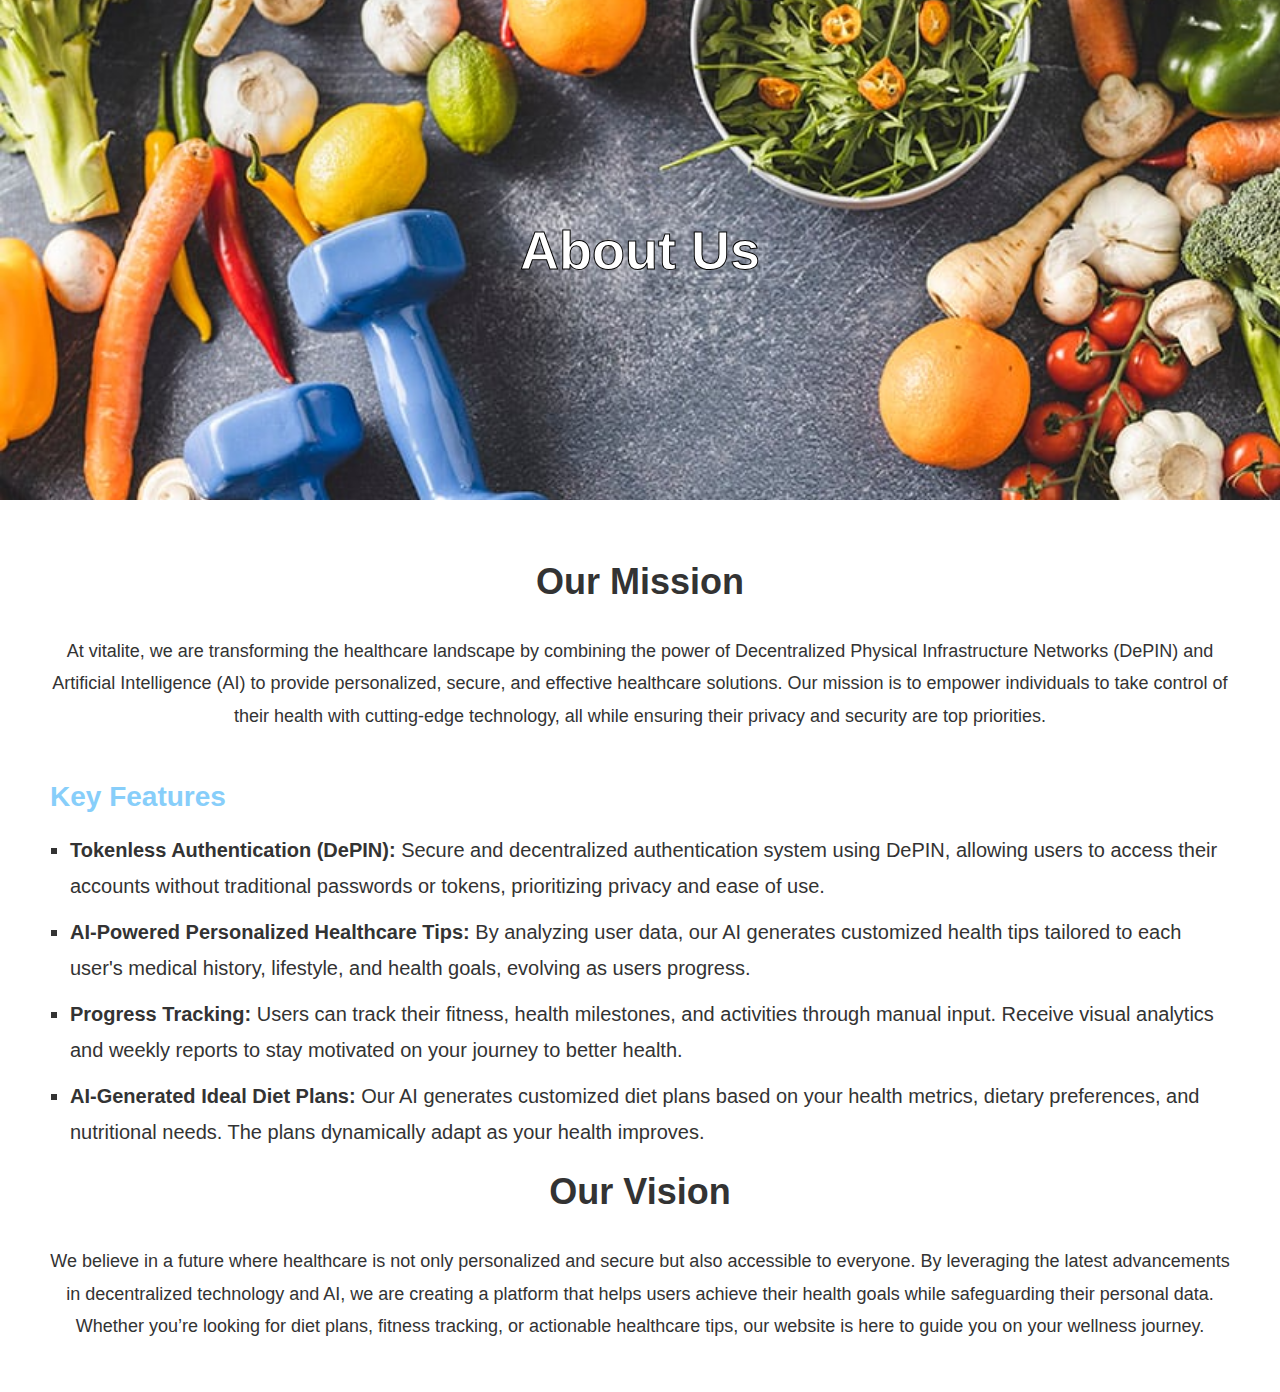
<file: about.html>
<!DOCTYPE html>
<html lang="en">
<head>
    <meta charset="UTF-8">
    <meta name="viewport" content="width=device-width, initial-scale=1.0">
    <title>About Us - Wellness Website</title>
    <link rel="stylesheet" href="styles.css">
    <style>
        body {
            font-family: 'Brodacre', sans-serif;
            background-color: #f4f4f4;
            margin: 0;
            padding: 0;
        }
        .about-section {
            background-image: url('./assets/about-us.jpg');
            background-size: cover;
            background-position: center;
            height: 500px;
            display: flex;
            justify-content: center;
            align-items: center;
            color: white;
            text-align: center;
        }
        .about-section h1 {
            font-size: 54px;
            color: white;
            -webkit-text-stroke: 1px;
            -webkit-text-stroke-color: black;
        }
        .about-content {
            padding: 50px;
            text-align: center;
            font-size: 18px;
            line-height: 1.8;
            background-color: #ffffff;
            color: #333;
        }
        .about-content h2 {
            font-size: 36px;
            margin-bottom: 20px;
        }
        .features-list {
            text-align: left;
            margin-top: 40px;
        }
        .features-list h3 {
            font-size: 28px;
            color: lightskyblue;
            margin-bottom: 10px;
        }
        .features-list ul {
            list-style-type: square;
            padding-left: 20px;
        }
        .features-list ul li {
            font-size: 20px;
            margin-bottom: 10px;
        }
    </style>
</head>
<body>

    <!-- About Us Section -->
    <div class="about-section">
        <h1>About Us</h1>
    </div>

    <!-- Content Section -->
    <div class="about-content">
        <h2>Our Mission</h2>
        <p>
            At vitalite, we are transforming the healthcare landscape by combining the power of Decentralized Physical Infrastructure Networks (DePIN) and Artificial Intelligence (AI) to provide personalized, secure, and effective healthcare solutions. Our mission is to empower individuals to take control of their health with cutting-edge technology, all while ensuring their privacy and security are top priorities.
        </p>

        <div class="features-list">
            <h3>Key Features</h3>
            <ul>
                <li><strong>Tokenless Authentication (DePIN):</strong> Secure and decentralized authentication system using DePIN, allowing users to access their accounts without traditional passwords or tokens, prioritizing privacy and ease of use.</li>
                <li><strong>AI-Powered Personalized Healthcare Tips:</strong> By analyzing user data, our AI generates customized health tips tailored to each user's medical history, lifestyle, and health goals, evolving as users progress.</li>
                <li><strong>Progress Tracking:</strong> Users can track their fitness, health milestones, and activities through manual input. Receive visual analytics and weekly reports to stay motivated on your journey to better health.</li>
                <li><strong>AI-Generated Ideal Diet Plans:</strong> Our AI generates customized diet plans based on your health metrics, dietary preferences, and nutritional needs. The plans dynamically adapt as your health improves.</li>
            </ul>
        </div>

        <h2>Our Vision</h2>
        <p>
            We believe in a future where healthcare is not only personalized and secure but also accessible to everyone. By leveraging the latest advancements in decentralized technology and AI, we are creating a platform that helps users achieve their health goals while safeguarding their personal data. Whether you’re looking for diet plans, fitness tracking, or actionable healthcare tips, our website is here to guide you on your wellness journey.
        </p>
    </div>

</body>
</html>
</file>
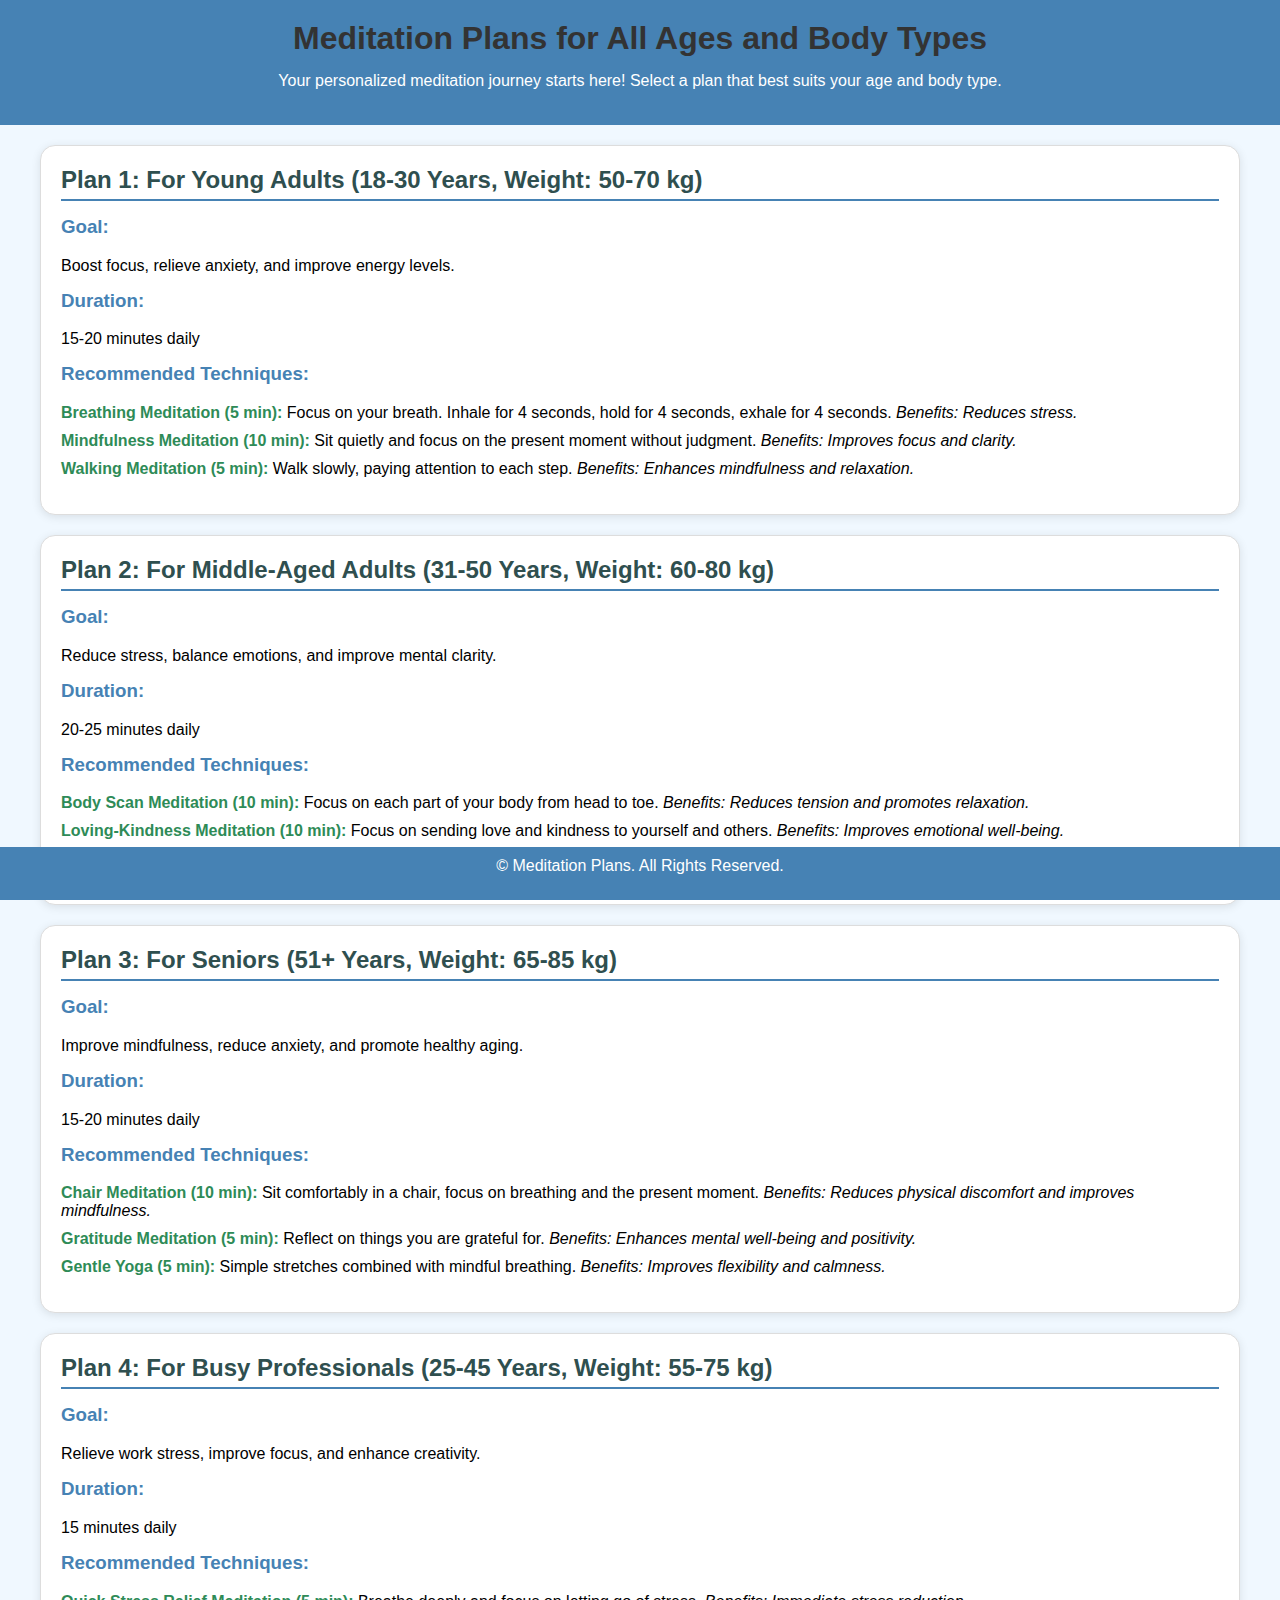
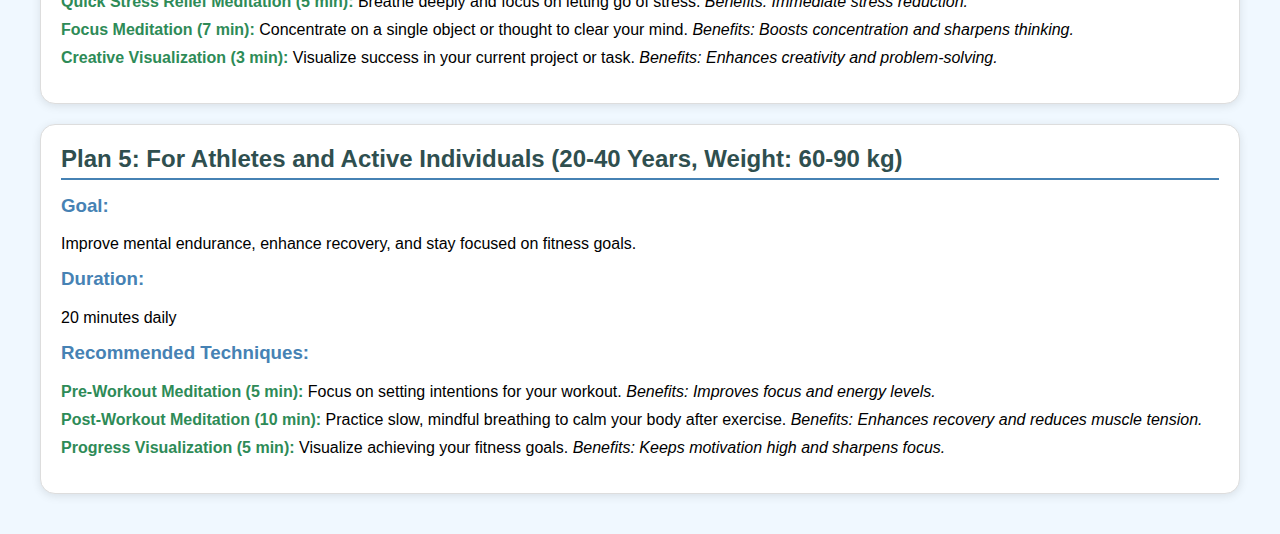
<file: meditation plans.html>
<!DOCTYPE html>
<html lang="en">
<head>
    <meta charset="UTF-8">
    <meta name="viewport" content="width=device-width, initial-scale=1.0">
    <title>Meditation Plans</title>
    <link rel="stylesheet" href="./meditationplans.css">
    
</head>
<body>

<header>
    <h1>Meditation Plans for All Ages and Body Types</h1>
    <p>Your personalized meditation journey starts here! Select a plan that best suits your age and body type.</p>
</header>

<div class="container">

    <!-- Plan 1 -->
    <div class="plan">
        <h2>Plan 1: For Young Adults (18-30 Years, Weight: 50-70 kg)</h2>
        <h3>Goal:</h3>
        <p>Boost focus, relieve anxiety, and improve energy levels.</p>
        <h3>Duration:</h3>
        <p>15-20 minutes daily</p>
        <h3>Recommended Techniques:</h3>
        <ul>
            <li><span class="highlight">Breathing Meditation (5 min):</span> Focus on your breath. Inhale for 4 seconds, hold for 4 seconds, exhale for 4 seconds. <em>Benefits: Reduces stress.</em></li>
            <li><span class="highlight">Mindfulness Meditation (10 min):</span> Sit quietly and focus on the present moment without judgment. <em>Benefits: Improves focus and clarity.</em></li>
            <li><span class="highlight">Walking Meditation (5 min):</span> Walk slowly, paying attention to each step. <em>Benefits: Enhances mindfulness and relaxation.</em></li>
        </ul>
    </div>

    <!-- Plan 2 -->
    <div class="plan">
        <h2>Plan 2: For Middle-Aged Adults (31-50 Years, Weight: 60-80 kg)</h2>
        <h3>Goal:</h3>
        <p>Reduce stress, balance emotions, and improve mental clarity.</p>
        <h3>Duration:</h3>
        <p>20-25 minutes daily</p>
        <h3>Recommended Techniques:</h3>
        <ul>
            <li><span class="highlight">Body Scan Meditation (10 min):</span> Focus on each part of your body from head to toe. <em>Benefits: Reduces tension and promotes relaxation.</em></li>
            <li><span class="highlight">Loving-Kindness Meditation (10 min):</span> Focus on sending love and kindness to yourself and others. <em>Benefits: Improves emotional well-being.</em></li>
            <li><span class="highlight">Guided Visualization (5 min):</span> Visualize a peaceful place to calm your mind. <em>Benefits: Increases positivity and relaxation.</em></li>
        </ul>
    </div>

    <!-- Plan 3 -->
    <div class="plan">
        <h2>Plan 3: For Seniors (51+ Years, Weight: 65-85 kg)</h2>
        <h3>Goal:</h3>
        <p>Improve mindfulness, reduce anxiety, and promote healthy aging.</p>
        <h3>Duration:</h3>
        <p>15-20 minutes daily</p>
        <h3>Recommended Techniques:</h3>
        <ul>
            <li><span class="highlight">Chair Meditation (10 min):</span> Sit comfortably in a chair, focus on breathing and the present moment. <em>Benefits: Reduces physical discomfort and improves mindfulness.</em></li>
            <li><span class="highlight">Gratitude Meditation (5 min):</span> Reflect on things you are grateful for. <em>Benefits: Enhances mental well-being and positivity.</em></li>
            <li><span class="highlight">Gentle Yoga (5 min):</span> Simple stretches combined with mindful breathing. <em>Benefits: Improves flexibility and calmness.</em></li>
        </ul>
    </div>

    <!-- Plan 4 -->
    <div class="plan">
        <h2>Plan 4: For Busy Professionals (25-45 Years, Weight: 55-75 kg)</h2>
        <h3>Goal:</h3>
        <p>Relieve work stress, improve focus, and enhance creativity.</p>
        <h3>Duration:</h3>
        <p>15 minutes daily</p>
        <h3>Recommended Techniques:</h3>
        <ul>
            <li><span class="highlight">Quick Stress Relief Meditation (5 min):</span> Breathe deeply and focus on letting go of stress. <em>Benefits: Immediate stress reduction.</em></li>
            <li><span class="highlight">Focus Meditation (7 min):</span> Concentrate on a single object or thought to clear your mind. <em>Benefits: Boosts concentration and sharpens thinking.</em></li>
            <li><span class="highlight">Creative Visualization (3 min):</span> Visualize success in your current project or task. <em>Benefits: Enhances creativity and problem-solving.</em></li>
        </ul>
    </div>

    <!-- Plan 5 -->
    <div class="plan">
        <h2>Plan 5: For Athletes and Active Individuals (20-40 Years, Weight: 60-90 kg)</h2>
        <h3>Goal:</h3>
        <p>Improve mental endurance, enhance recovery, and stay focused on fitness goals.</p>
        <h3>Duration:</h3>
        <p>20 minutes daily</p>
        <h3>Recommended Techniques:</h3>
        <ul>
            <li><span class="highlight">Pre-Workout Meditation (5 min):</span> Focus on setting intentions for your workout. <em>Benefits: Improves focus and energy levels.</em></li>
            <li><span class="highlight">Post-Workout Meditation (10 min):</span> Practice slow, mindful breathing to calm your body after exercise. <em>Benefits: Enhances recovery and reduces muscle tension.</em></li>
            <li><span class="highlight">Progress Visualization (5 min):</span> Visualize achieving your fitness goals. <em>Benefits: Keeps motivation high and sharpens focus.</em></li>
        </ul>
    </div>

</div>

<footer>
    <p>&copy; Meditation Plans. All Rights Reserved.</p>
</footer>

</body>
</html>
</file>
<file: meditationplans.css>
body {
    font-family: Arial, sans-serif;
    background-color: #f0f8ff;
    margin: 0;
    padding: 0;
}

header {
    background-color: #4682b4;
    color: white;
    text-align: center;
    padding: 20px;
}

.container {
    max-width: 1200px;
    margin: 0 auto;
    padding: 20px;
}

h1, h2, p {
    margin: 0 0 15px;
}

h1 {
    color: #333;
}

h2 {
    color: #2f4f4f;
    border-bottom: 2px solid #4682b4;
    padding-bottom: 5px;
}

.plan {
    background-color: #ffffff;
    border: 1px solid #ddd;
    padding: 20px;
    margin-bottom: 20px;
    box-shadow: 0px 2px 10px rgba(0, 0, 0, 0.1);
    border-radius: 15px;
}

.plan h3 {
    color: #4682b4;
    margin-top: 0;
}

.plan ul {
    list-style-type: none;
    padding: 0;
}

.plan ul li {
    margin-bottom: 10px;
}

.highlight {
    font-weight: bold;
    color: #2e8b57;
}

footer {
    background-color: #4682b4;
    color: white;
    text-align: center;
    padding: 10px 0;
    position: fixed;
    width: 100%;
    bottom: 0;
}
</file>
<file: styles.css>
/* General Reset */
* {
    margin: 0;
    padding: 0;
    box-sizing: border-box;
}

body {
    font-family: 'Brodacre', sans-serif;
    font-style: normal;
    line-height: 1.6;
}


/* Navbar Styling */

.navbar {
    display: flex;
    justify-content: space-between;
    align-items: center;
    padding: 20px;
    background-color: rgba(0, 0, 0, 0.5);

}
/* Style The Dropdown Button */
.dropbtn {
    background-color: transparent;
    color: white;
    padding: 16px;
    font-size: 18px;
    border: none;
    cursor: pointer;
  }
  
  /* The container <div> - needed to position the dropdown content */
  .dropdown {
    position: relative;
    display: inline-block;
  }
  
  /* Dropdown Content (Hidden by Default) */
  .dropdown-content {
    display: none;
    position: absolute;
    background-color: #f9f9f9;
    min-width: 200px;
    box-shadow: 0px 8px 16px 0px rgba(0,0,0,0.2);
    z-index: 1;
    border-radius: 10px;
  }
  
  /* Links inside the dropdown */
  .dropdown-content a {
    color: black;
    padding: 12px 16px;
    text-decoration: none;
    display: block;
  }
  
  /* Change color of dropdown links on hover */
  .dropdown-content a:hover {background-color: white}
  
  /* Show the dropdown menu on hover */
  .dropdown:hover .dropdown-content {
    display: block;
  }
  
  /* Change the background color of the dropdown button when the dropdown content is shown */
  .dropdown:hover .dropbtn {
    background-color: transparent;
  }
  
.navbar ul {
    list-style: none;
    display: flex;
    gap: 60px;
    align-items:center;
}
.navbar ul li a:hover {
    color: lightskyblue;
}

.navbar ul li a {
    color: white;
    text-decoration: none;
    font-size: 18px;
}

.navbar .social-icons a {
    margin-left: 10px;
}

.navbar .social-icons img {
    width: 20px;
    height: 20px;
}

/* Background Section */
.background1 {

    width: 100%;
    height: 100vh;
    position: relative;
    background-image: linear-gradient(rgba(0, 0, 0, 0.3),rgba(0, 0, 0, 0.3));
    padding: 0 5%;
    background-color: rgba(0, 0, 0, 0.5);
    display: flex;
    align-items: center;
    justify-content: center;
}
.backvideo{
    position: absolute;
    right: 0;

    z-index: -1;
}

.background1-content {
    text-align: left;
    color: white;
    padding: 20px;
    background-color: rgba(0, 0, 0, 0.5);
}

.background1-content h1 {
    font-size: 54px;
    margin-bottom: 10px;
    color: lightskyblue;
}
.background1-content h1:hover{
    -webkit-text-stroke: 2px white;
    color: transparent;

}
.background1-content p {
    font-size: 30px;
    font-style: italic;
}

/* Plans Section */
.plans {
    padding-top: 220px;
    padding-right: 20px;
    padding-bottom: 20px;
    text-align: center;
    background-color: rgba(0, 0, 0, 0.5);
}

.plans h2 {
    text-align: left;
    margin-left: 20px;
    font-size: 36px;
    color: lightskyblue;
    font-style: italic;
    margin-bottom: 20px;
}

.plans .tagline {
    font-size: 24px;
    font-weight: 300;
    font-style: italic;
    color: white;
}

.plan-cards {
    display: grid;
    grid-template-columns: repeat(3, 1fr);
    gap: 20px;
    margin-top: 20px;
    margin-left: 20px;
}

.plan-card {
    background-color: rgba(0, 0, 0, 0.5);
    color: white;
    padding: 40px;
    border-radius: 25px;
    text-align: center;
    font-size: 30px;
    height: 600px;
    display: flex;
    flex-direction: column;
    justify-content: flex-end;
    align-items: center; 
    transition: transform 0.3s ease-in-out;
    -webkit-text-stroke-width: 1px;
    -webkit-text-stroke-color: black;
}


.plan-card:hover {
    transform: scale(1.05);
    color: lightskyblue;
}

.workout-plan { 
    background-image: url('./assets/workoutplans.jpg');
    background-size: cover;
    background-position: center;
}

.diet-plan {
    background-image: url('./assets/dietplans.JPG');
    background-size: cover;
    background-position: center;
}

.meditation-plan {
    background-image: url('./assets/meditationplans.jpg');
    background-size: cover;
    background-position: center;
}

.logo{
    width: 30px;
    height: 30px;
    margin-left: 10px;
}
footer{
    display: grid;
    color:white;
    grid-column: auto;
    background-color: black;
    bottom: 5px;
    padding-top: 20px;
    align-items: left;
    justify-content: center;
    
}
</file>
